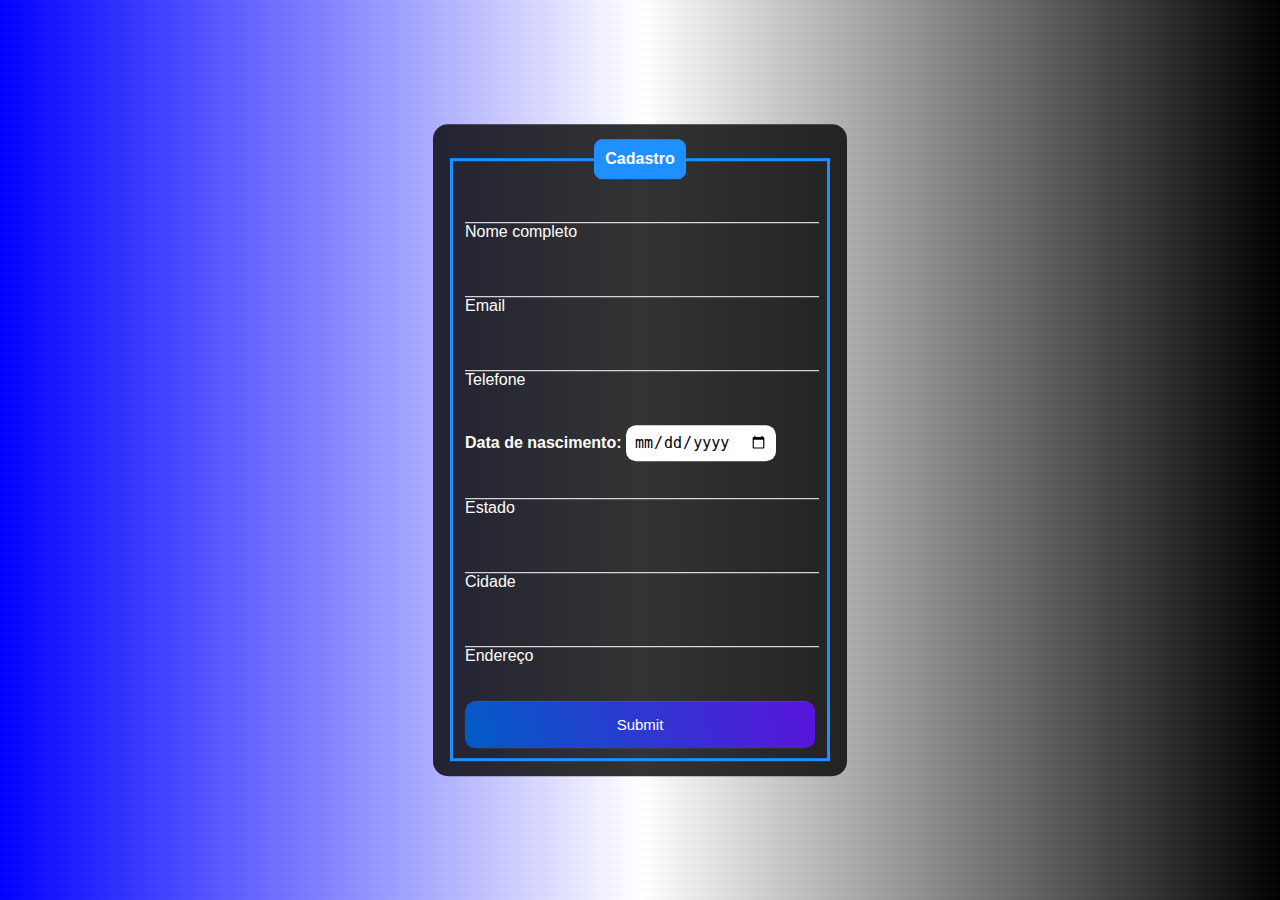
<file: cad-pessoa.html>
<!DOCTYPE html>
<html lang="en">
<head>
  <meta charset="UTF-8">
  <meta name="viewport" content="width=device-width, initial-scale=1.0">
  <title>Cadastro</title>
  <link rel="stylesheet" href="">
  <style>
    body{
      font-family: Arial, Helvetica, sans-serif;
      background-image: linear-gradient(45deg, blue, white, black);
    }
    .box{
      position: absolute;
      top: 50%;
      left: 50%;
      transform: translate(-50%,-50%);
      background-color: rgba(0, 0, 0, 0.8);
      padding: 15px;
      border-radius: 15px;
      width: 30%;
      color: white;
    }
    fieldset{
      border: 3px solid dodgerblue;
    }
    legend{
      border: 1px solid dodgerblue;
      padding: 10px;
      text-align: center;
      background-color: dodgerblue;
      border-radius: 8px;
    }
    .inputBox{
      position: relative;
    }
    .inputUser{
      background: none;
      border: none;
      border-bottom: 1px solid white;
      outline: none;
      color: white;
      font-size: 15px;
      width: 100%;
      letter-spacing: 2px;
    }
   
    .inputUser:focus ~ .labelInput{
      top: -20px;
      font-size: 12px;
      color: dodgerblue;
    }
    #data_nascimento{
      border: none;
      padding: 8px;
      border-radius: 10px;
      outline: none;
      font-size: 15px;
    }
    #submit{
      background-image: linear-gradient(70deg, rgb(0,92,197), rgb(90,20,220));
      width: 100%;
      border: none;
      padding: 15px;
      color: white;
      font-size: 15px;
      cursor: pointer;
      border-radius: 10px;
    }
    #submit:hover{
      background-image: linear-gradient(70deg, rgb(0, 80, 172), rgb(80, 19, 195));
    }
  </style>
</head>
<body>
  <div class="box">
      <form action="">
        <fieldset>
          <legend><b>Cadastro</b></legend>
          <br>
          <div class="inputbox">
            <input type="text" id="nome" name="nome" class="inputUser" required>
            <label for="nome" class="labelInput">Nome completo</label>
          </div>
          <br><br>
          <div class="inputbox">
            <input type="text" id="email" name="email" class="inputUser" required>
            <label for="email" class="labelInput">Email</label>
          </div>
          <br><br>
          <div class="inputbox">
            <input type="tel" id="telefone" name="telefone" class="inputUser" required>
            <label for="telefone" class="labelInput">Telefone</label>
          </div>
          <br><br>
          <label for="data_nascimento"><b>Data de nascimento:</b></label>
          <input type="date" id="data_nascimento" name="data_nascimento" required>
          <br><br>
          <div class="inputbox">
            <input type="text" id="estado" name="estado" class="inputUser" required>
            <label for="estado" class="labelInput">Estado</label>
          </div>          
          <br><br>
          <div class="inputbox">
            <input type="text" id="cidade" name="cidade" class="inputUser" required>
            <label for="cidade" class="labelInput">Cidade</label>
          </div>
          <br><br>
          <div class="inputbox">
            <input type="text" id="endereco" name="endereco" class="inputUser" required>
            <label for="endereco" class="labelInput">Endereço</label>
          </div>
          <br><br>
          <input type="submit" name="submit" id="submit">
        </fieldset>
      </form>
  </div>
</body>
</html>
</file>
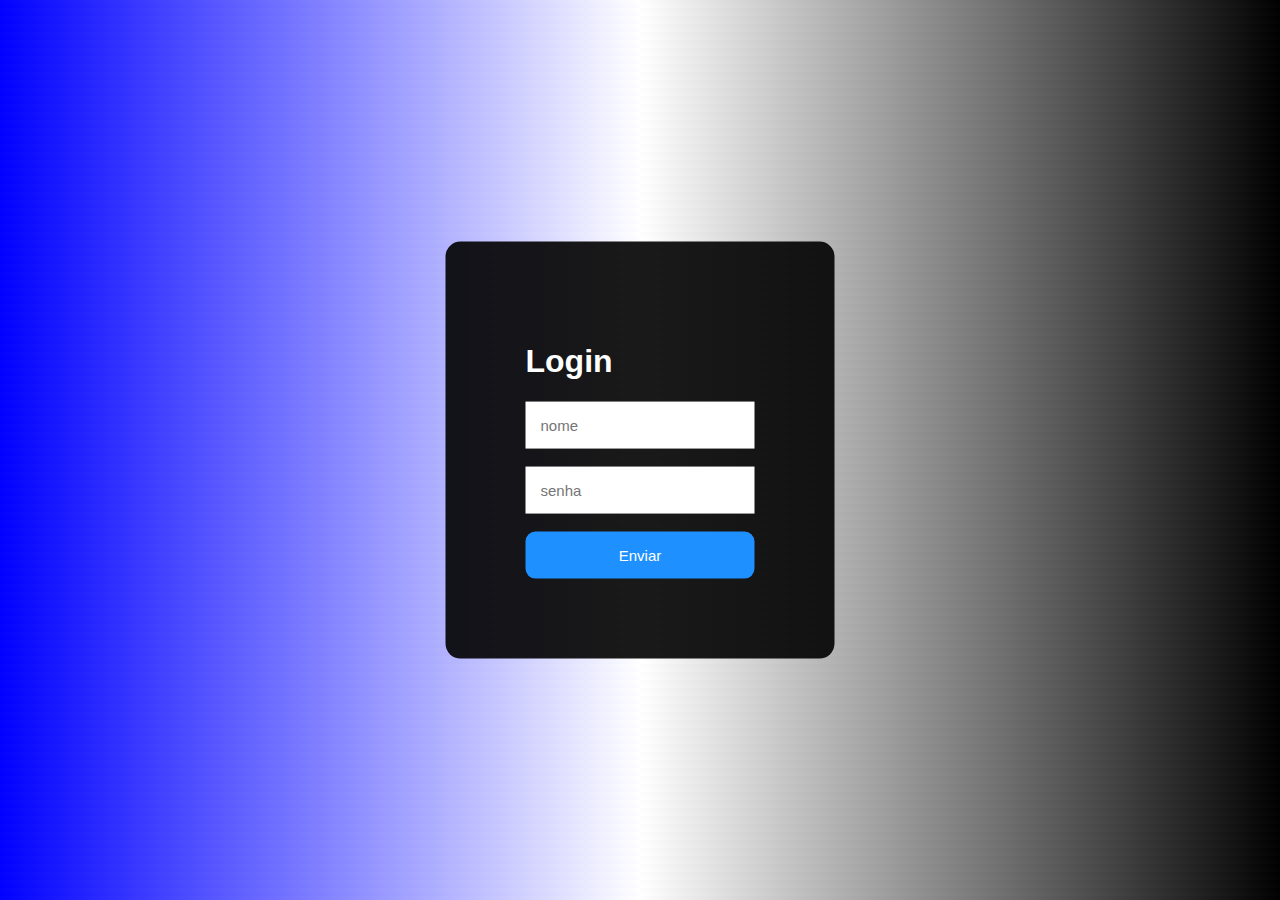
<file: login.html>
<!DOCTYPE html>
<html lang="en">
<head>
    <meta charset="UTF-8">
    <meta name="viewport" content="width=device-width, initial-scale=1.0">
    <title>Login</title>
    <style>
        body{
            font-family: Arial, Helvetica, sans-serif;
            background-image: linear-gradient(45deg, blue, white, black);
        }
        div{
            background-color: rgba(0, 0, 0, 0.9);
            position: absolute;
            top: 50%;
            left: 50%;
            transform: translate(-50%, -50%);
            padding: 80px;
            border-radius: 15px;
            color: white;
        }
        input{
        padding: 15px;
        border: none;
        outline: none;
        font-size: 15px;
        }
        button{
            background-color: dodgerblue;
            border: none;
            padding: 15px;
            width: 100%;
            border-radius: 10px;
            color: white;
            font-size: 15px;
            cursor: pointer;
        }
        button:hover{
            background-color: deepskyblue;
        }
    </style>
</head>
<body>
   <div>
    <h1>Login</h1>
    <input type="text" placeholder="nome">
    <br><br>
    <input type="password" placeholder="senha">
    <br><br>
    <button>Enviar</button>
   </div>

</body>
</html>
</file>
